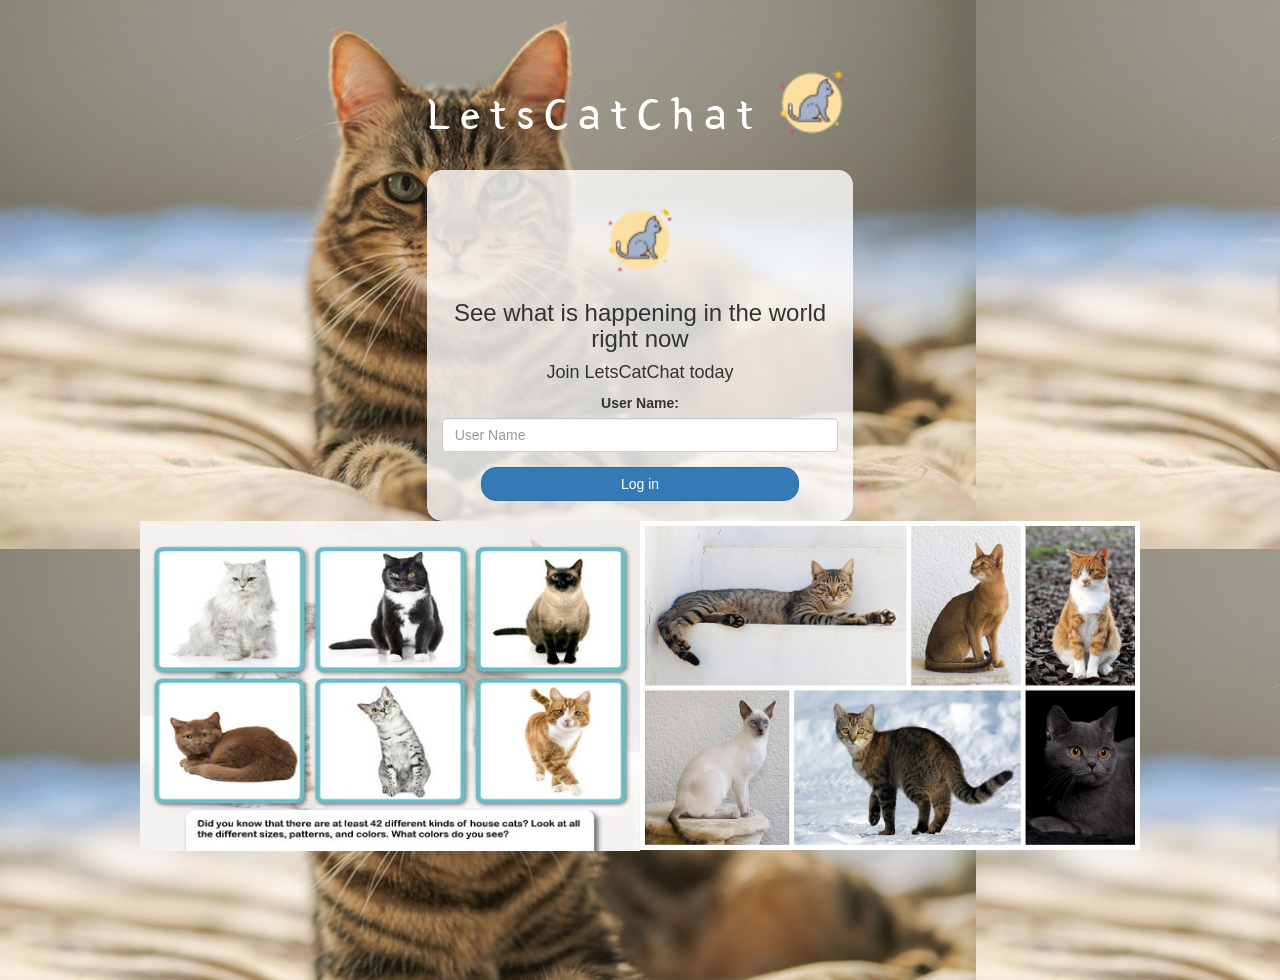
<file: index.html>
<!DOCTYPE html>
<html>
<head>
	<title>LetsCatChat</title>
<link href="https://fonts.googleapis.com/css?family=Yeon+Sung&display=swap" rel="stylesheet"><meta name="viewport" content="width=device-width, initial-scale=1">

<link rel="stylesheet" href="https://maxcdn.bootstrapcdn.com/bootstrap/3.4.0/css/bootstrap.min.css">
<script src="https://ajax.googleapis.com/ajax/libs/jquery/3.4.1/jquery.min.js"></script>
<script src="https://maxcdn.bootstrapcdn.com/bootstrap/3.4.0/js/bootstrap.min.js"></script>

<link rel="stylesheet" type="text/css" href="style.css">
<script src="main.js"></script>
</head>

<body> 
<center> 
	<h1 class="header">	
		LetsCatChat	<sup>
	<img src="icons8-cat-50.png">
	</sup>
</h1>
<div class="col-lg-4 col-md-6 col-sm-6 col-xs-11 login_div">
	<img src="icons8-cat-50.png" class="logo">
		<h3 >See what is happening in the world right now</h3>
		<h4 >Join LetsCatChat today</h4>
		<div class="form-group">
		  <label >User Name:</label>
<input class="form-control" type="text" id="user_name" placeholder="User Name">
		</div>
		<button onclick="addUser()" id="login_button" class="btn btn-primary">Log in</button>
		<br><br>
	</div>
    <span><img id="img1" src="all-about-cats-2.1WvTRA.jpg"><img id="img2" src="1200px-Cat_poster_1.jpg" ></span>
</center>
</body>
</html>
</file>
<file: style.css>
html, body
{
  height: 100%;
  margin: 0;
}

#img1{
    width: 500px;
    height: 330px;
}
#img2{
    width: 500px;
}
body
{
background-image: url("_111434467_gettyimages-1143489763.jpg")
}

.header
{
	color: white;font-family: 'Yeon Sung';font-size: 45px;letter-spacing: 10px;margin-top: 80px;
}
.header img
{
	width: 80px;margin-left: -15px;
}

.login_div
{
	background: rgba(255,255,255,0.8);float: none;border-radius: 15px;
}

.logo
{
	width: 80px;margin-top: 30px;border-radius: 40px;
}

#login_button
{
	width: 80%;border-radius: 15px;
}

.room_name
{
	cursor: pointer;
	font-size: 20px;
}


#logout
{
	font-size: 20px; float: right;
}


#output
{
	padding: 10px; width:80%;background: rgba(255,255,255,0.8);border-radius: 15px;
}

.input_div_room_page
{
	width: 80%;
}

.input_div label
{
	color: white;font-size: 20px;
}


.input_div_message_page
{
	position: fixed;bottom: 0px;width: 100%;background: rgba(255,255,255,0.8);
}
.input_div_message_page label
{
	color: black;
}
.input_div_message_page #msg
{
	width: 80%;
}
.input_div_message_page button
{
	margin-top: 15px;
	width: 50%; 
}
.color_white
{
	color: white
}

.user_tick
{
	width:20px;
}
.message_h4
{
	padding-left:5px;color:grey;
}
</file>
